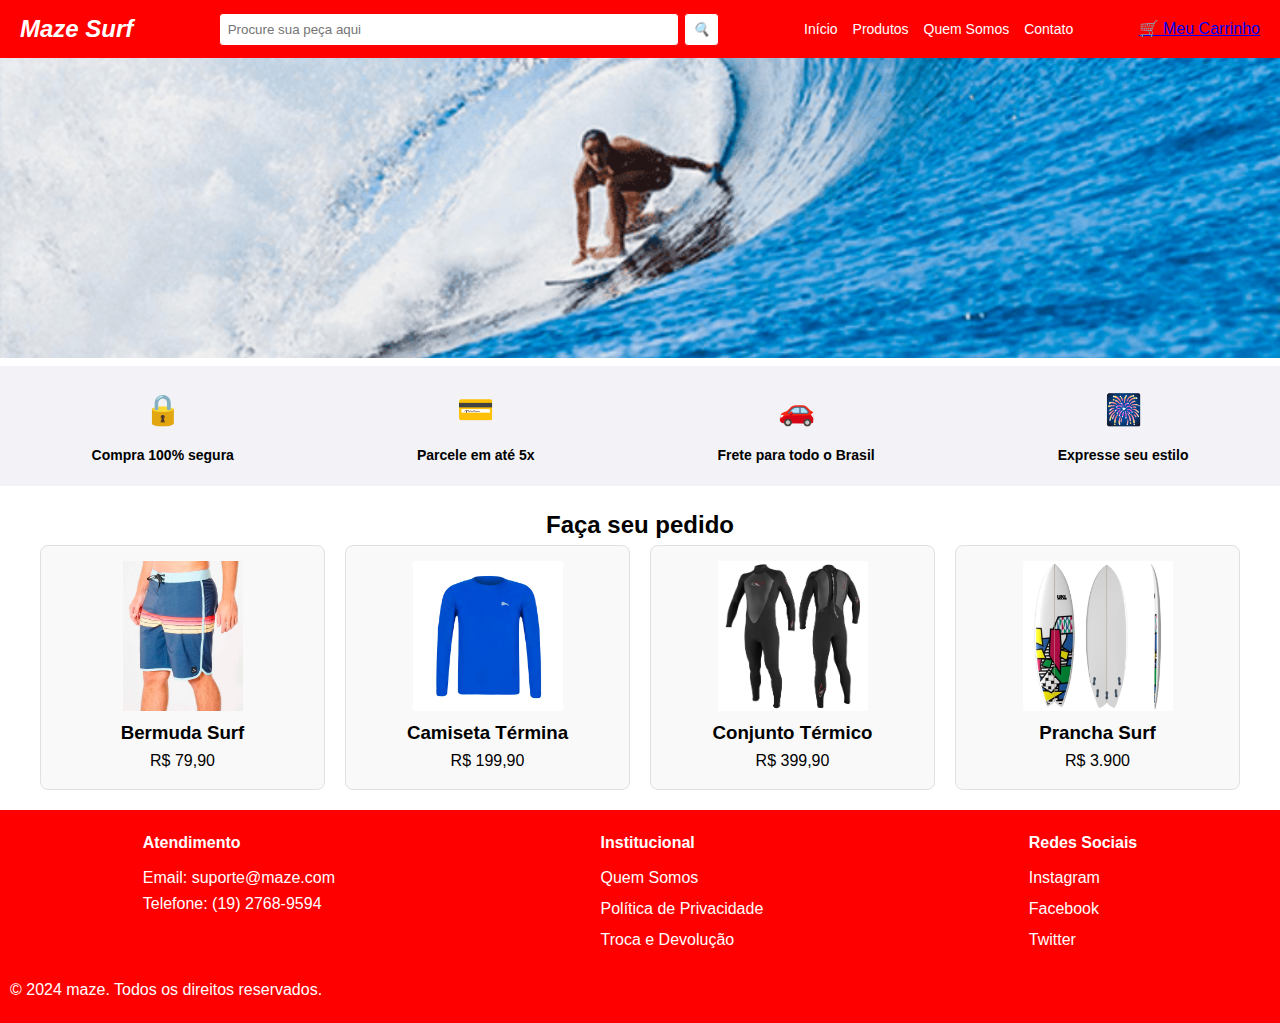
<file: Prova Lima Site de Roupa/index.html>
<!DOCTYPE html>
<html lang="pt-br">
<head>
  <meta charset="UTF-8">
  <meta name="viewport" content="width=device-width, initial-scale=1.0">
  <title>Loja Online - Página Inicial</title>
  <link rel="stylesheet" href="css/styles.css">
</head>
<body>
  
  <header class="header">
    <div class="logo">Maze Surf</div>
    <div class="search-bar">
      <input type="text" placeholder="Procure sua peça aqui" />
      <button><i class="search-icon">🔍</i></button>
    </div>
    <nav class="nav-links">
      <a href="index.html">Início</a>
      <a href="produtos.html">Produtos</a>
      <a href="quemsomos.html">Quem Somos</a>
      <a href="contato.html">Contato</a>
    </nav>
    
    <div class="user-actions">
      
      <a href="carrinho.html" class="icon">🛒 Meu Carrinho</a>
    </div>
  </header>

  <div class="banner">
    <img src="imagem/Quem-sao-os-participantes-do-Surf-em-Paris-2024.png" alt="Moda e Estilo" class="banner-image">
    <div class="banner-content">
    </div>
  </div>

  
  <section class="highlights">
    <div class="highlight">
      <div class="icon">🔒</div>
      <p>Compra 100% segura</p>
    </div>
    <div class="highlight">
      <div class="icon">💳</div>
      <p>Parcele em até 5x</p>
    </div>
    <div class="highlight">
      <div class="icon">🚗</div>
      <p>Frete para todo o Brasil</p>
    </div>
    <div class="highlight">
      <div class="icon">🎆</div>
      <p>Expresse seu estilo</p>
    </div>
  </section>

  
  <section class="products">
    <h2>Faça seu pedido</h2>
    <div class="product-grid">
      <div class="product-card">
        <img src="imagem/1260888_bermuda-agua-rip-curl-mirage-surf-reviva-cbotd925_z3_637877068131547682-1.jpg" alt="Produto 1">
        <h3>Bermuda Surf</h3>
        <p>R$ 79,90</p>
      </div>
      <div class="product-card">
        <img src="imagem/CT9200-CAMISA-TÉRMICA-MANGA-LONGA-AZUL.jpg" alt="Produto 2">
        <h3>Camiseta Términa</h3>
        <p>R$ 199,90</p>
      </div>
      <div class="product-card">
        <img src="imagem/24858-8238187.jpg" alt="Produto 3">
        <h3>Conjunto Térmico</h3>
        <p>R$ 399,90</p>
      </div>
      <div class="product-card">
        <img src="imagem/prancha-surf-prancha-de-surf-encomenda-prancha-fish-big-iniciante-ukl--p-1650992536459.jpg" alt="Produto 4">
        <h3>Prancha Surf </h3>
        <p>R$ 3.900</p>
      </div>
    </div>
  </section>

  
  <footer class="footer">
    <div class="footer-content">
      <div class="footer-section">
        <h3>Atendimento</h3>
        <p>Email: suporte@maze.com</p>
        <p>Telefone: (19) 2768-9594</p>
      </div>
      <div class="footer-section">
        <h3>Institucional</h3>
        <a href="#">Quem Somos</a>
        <a href="#">Política de Privacidade</a>
        <a href="#">Troca e Devolução</a>
      </div>
      <div class="footer-section">
        <h3>Redes Sociais</h3>
        <a href="#">Instagram</a>
        <a href="#">Facebook</a>
        <a href="#">Twitter</a>
      </div>
    </div>
    <div class="footer-bottom">
      <p>&copy; 2024 maze. Todos os direitos reservados.</p>
    </div>
  </footer>
</body>
</html>
</file>
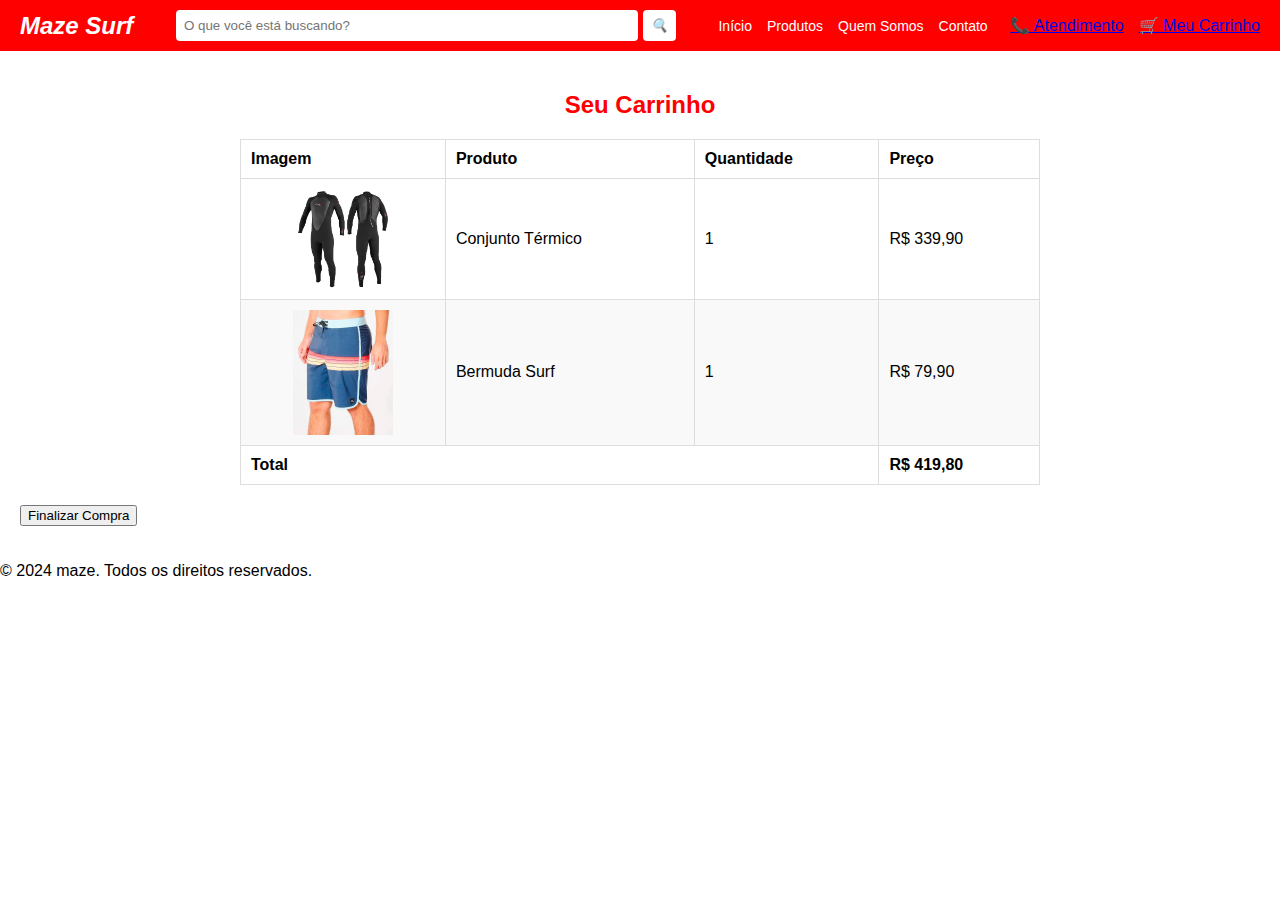
<file: Prova Lima Site de Roupa/carrinho.html>
<!DOCTYPE html>
<html lang="pt-br">
<head>
  <meta charset="UTF-8">
  <meta name="viewport" content="width=device-width, initial-scale=1.0">
  <title>Carrinho - Loja Online</title>
  <link rel="stylesheet" href="css/carrinho.css">
</head>
<body>
  
  <header class="header">
    <div class="logo">Maze Surf</div>
    <div class="search-bar">
      <input type="text" placeholder="O que você está buscando?" />
      <button><i class="search-icon">🔍</i></button>
    </div>
    <nav class="nav-links">
      <a href="index.html">Início</a>
      <a href="produtos.html">Produtos</a>
      <a href="quemsomos.html">Quem Somos</a>
      <a href="contato.html">Contato</a>
    </nav>
    <div class="user-actions">
      <a href="#" class="icon">📞 Atendimento</a>
      <a href="carrinho.html" class="icon">🛒 Meu Carrinho</a>
    </div>
  </header>

  
  <section class="cart">
    <h2>Seu Carrinho</h2>
    <table>
      <thead>
        <tr>
          <th>Imagem</th> 
          <th>Produto</th>
          <th>Quantidade</th>
          <th>Preço</th>
        </tr>
      </thead>
      <tbody>
        <tr>
          <td><img src="imagem/24858-8238187.jpg" alt="Conjunto Térmico" /></td> 
          <td>Conjunto Térmico</td>
          <td>1</td>
          <td>R$ 339,90</td>
        </tr>
        <tr>
          <td><img src="imagem/1260888_bermuda-agua-rip-curl-mirage-surf-reviva-cbotd925_z3_637877068131547682-1.jpg" alt="Bermuda Surf" /></td> <!-- Imagem do produto -->
          <td>Bermuda Surf</td>
          <td>1</td>
          <td>R$ 79,90</td>
        </tr>
      </tbody>
      <tfoot>
        <tr>
          <td colspan="3">Total</td>
          <td>R$ 419,80</td>
        </tr>
      </tfoot>
    </table>
    <button class="btn-checkout">Finalizar Compra</button>
  </section>

  
  <footer class="footer">
    <p>&copy; 2024 maze. Todos os direitos reservados.</p>
  </footer>
</body>
</html>
</file>
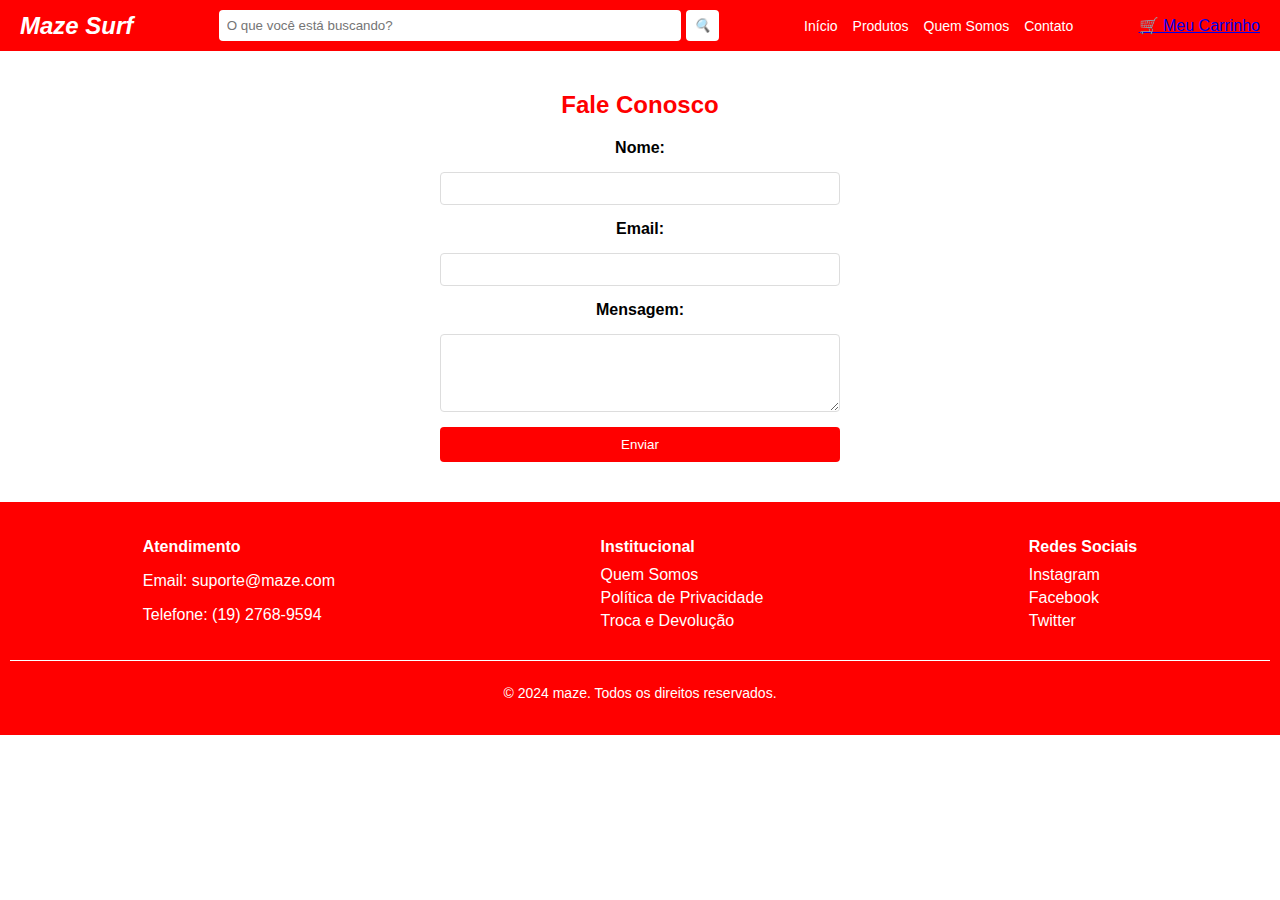
<file: Prova Lima Site de Roupa/contato.html>
<!DOCTYPE html>
<html lang="pt-br">
<head>
  <meta charset="UTF-8">
  <meta name="viewport" content="width=device-width, initial-scale=1.0">
  <title>Contato - Loja Online</title>
  <link rel="stylesheet" href="css/contato.css">
</head>
<body>
  
  <header class="header">
    <div class="logo">Maze Surf</div>
    <div class="search-bar">
      <input type="text" placeholder="O que você está buscando?" />
      <button><i class="search-icon">🔍</i></button>
    </div>
    <nav class="nav-links">
      <a href="index.html">Início</a>
      <a href="produtos.html">Produtos</a>
      <a href="quemsomos.html">Quem Somos</a>
      <a href="contato.html">Contato</a>
    </nav>
    
    <div class="user-actions">
      <a href="carrinho.html" class="icon">🛒 Meu Carrinho</a>
    </div>
  </header>

  
  <section class="contact">
    <h2>Fale Conosco</h2>
    <form class="contact-form">
      <label for="name">Nome:</label>
      <input type="text" id="name" name="name" required>

      <label for="email">Email:</label>
      <input type="email" id="email" name="email" required>

      <label for="message">Mensagem:</label>
      <textarea id="message" name="message" rows="4" required></textarea>

      <button type="submit">Enviar</button>
    </form>
  </section>

  
  <footer class="footer">
    <div class="footer-content">
      <div class="footer-section">
        <h3>Atendimento</h3>
        <p>Email: suporte@maze.com</p>
        <p>Telefone: (19) 2768-9594</p>
      </div>
      <div class="footer-section">
        <h3>Institucional</h3>
        <a href="#">Quem Somos</a>
        <a href="#">Política de Privacidade</a>
        <a href="#">Troca e Devolução</a>
      </div>
      <div class="footer-section">
        <h3>Redes Sociais</h3>
        <a href="#">Instagram</a>
        <a href="#">Facebook</a>
        <a href="#">Twitter</a>
      </div>
    </div>
    <div class="footer-bottom">
      <p>&copy; 2024 maze. Todos os direitos reservados.</p>
    </div>
  </footer>
</body>
</html>
</file>
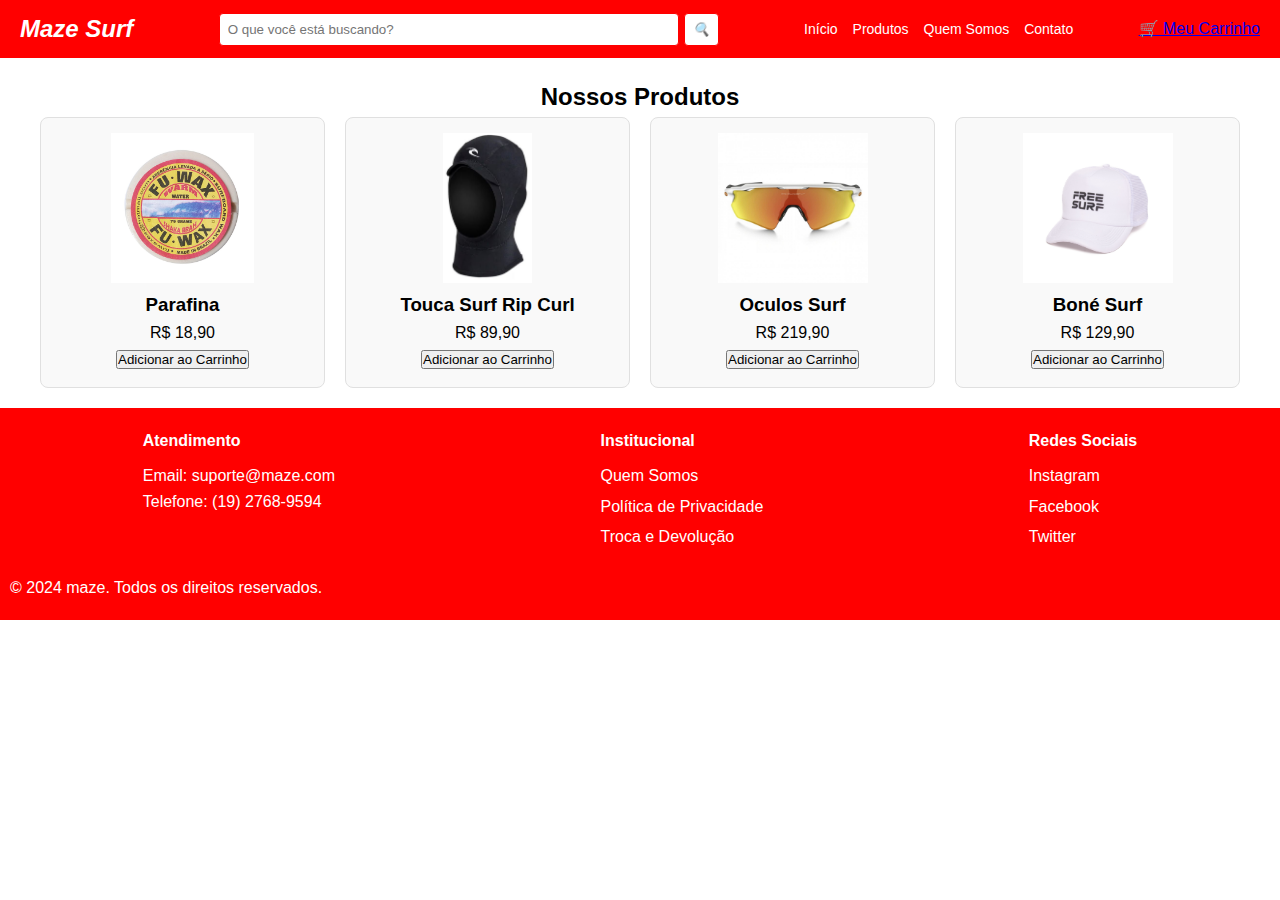
<file: Prova Lima Site de Roupa/produtos.html>
<!DOCTYPE html>
<html lang="pt-br">
<head>
  <meta charset="UTF-8">
  <meta name="viewport" content="width=device-width, initial-scale=1.0">
  <title>Produtos - Loja Online</title>
  <link rel="stylesheet" href="css/styles.css">
</head>
<body>
  <header class="header">
    <div class="logo">Maze Surf</div>
    <div class="search-bar">
      <input type="text" placeholder="O que você está buscando?" />
      <button><i class="search-icon">🔍</i></button>
    </div>
    <nav class="nav-links">
      <a href="index.html">Início</a>
      <a href="produtos.html">Produtos</a>
      <a href="quemsomos.html">Quem Somos</a>
      <a href="contato.html">Contato</a>
    </nav>
    <div class="user-actions">
      
      <a href="carrinho.html" class="icon">🛒 Meu Carrinho</a>
    </div>
  </header>

  
  <section class="products">
    <h2>Nossos Produtos</h2>
    <div class="product-grid">
      
      <div class="product-card">
        <img src="imagem/parafina_fu_wax_quente_prancharia_3.jpg" alt="Produto 1">
        <h3>Parafina</h3>
        <p>R$ 18,90</p>
        <button class="btn-add-cart">Adicionar ao Carrinho</button>
      </div>
      
      <div class="product-card">
        <img src="imagem/touca-de-surf-rip-curl-e-bomb-2mm-gb-hood-preto-661eaadf47504.jpg" alt="Produto 2">
        <h3>Touca Surf Rip Curl</h3>
        <p>R$ 89,90</p>
        <button class="btn-add-cart">Adicionar ao Carrinho</button>
      </div>
      
      <div class="product-card">
        <img src="imagem/oculos-de-corrida-oakley-radar-ev-path-brancos.jpg" alt="Produto 3">
        <h3>Oculos Surf</h3>
        <p>R$ 219,90</p>
        <button class="btn-add-cart">Adicionar ao Carrinho</button>
      </div>
      
      <div class="product-card">
        <img src="imagem/ecommerce-freesurf-09-10-24-486.jpg" alt="Produto 4">
        <h3>Boné Surf</h3>
        <p>R$ 129,90</p>
        <button class="btn-add-cart">Adicionar ao Carrinho</button>
      </div>
    </div>
  </section>

  
  <footer class="footer">
    <div class="footer-content">
      <div class="footer-section">
        <h3>Atendimento</h3>
        <p>Email: suporte@maze.com</p>
        <p>Telefone: (19) 2768-9594</p>
      </div>
      <div class="footer-section">
        <h3>Institucional</h3>
        <a href="#">Quem Somos</a>
        <a href="#">Política de Privacidade</a>
        <a href="#">Troca e Devolução</a>
      </div>
      <div class="footer-section">
        <h3>Redes Sociais</h3>
        <a href="#">Instagram</a>
        <a href="#">Facebook</a>
        <a href="#">Twitter</a>
      </div>
    </div>
    <div class="footer-bottom">
      <p>&copy; 2024 maze. Todos os direitos reservados.</p>
    </div>
  </footer>
</body>
</html>
</file>
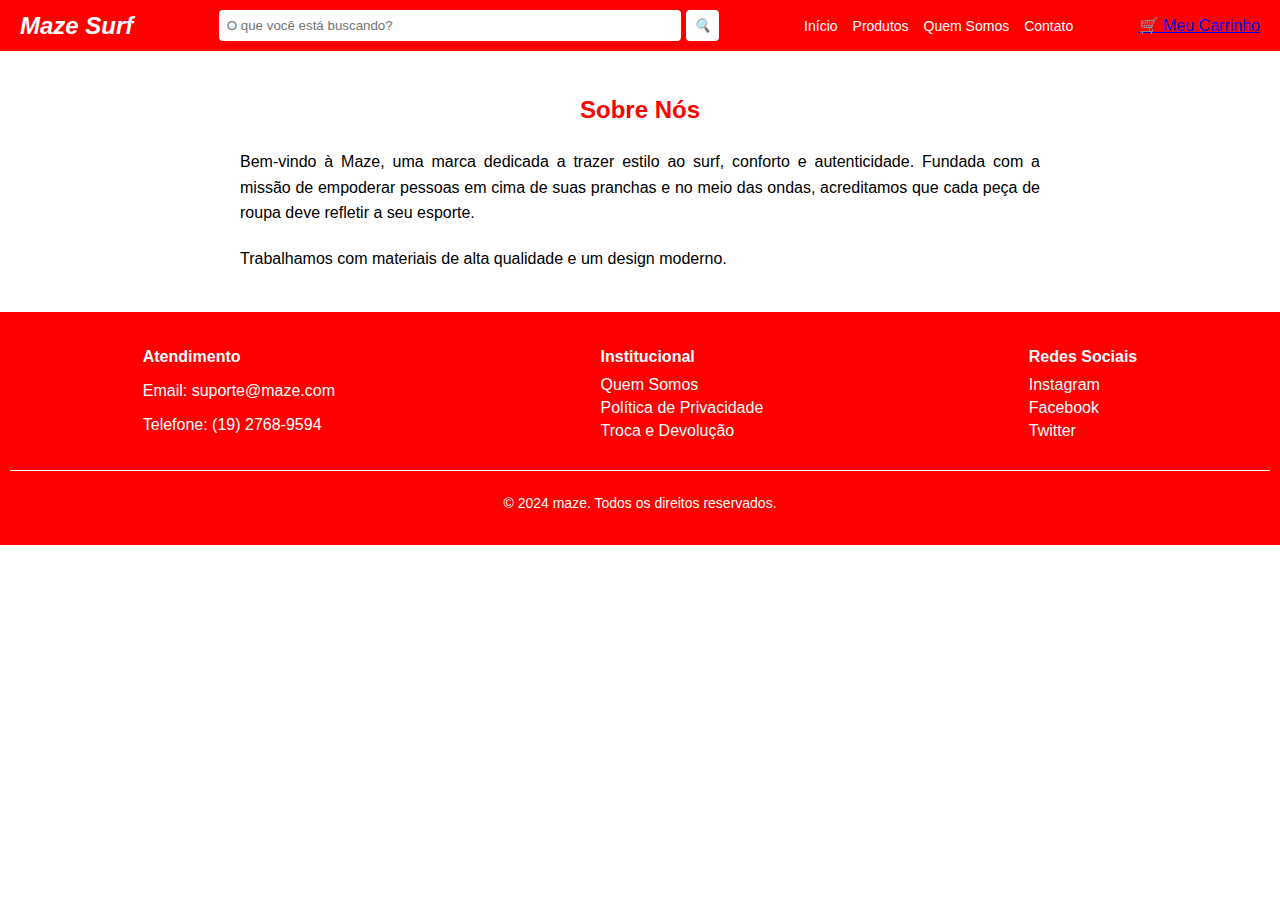
<file: Prova Lima Site de Roupa/quemsomos.html>
<!DOCTYPE html>
<html lang="pt-br">
<head>
  <meta charset="UTF-8">
  <meta name="viewport" content="width=device-width, initial-scale=1.0">
  <title>Quem Somos - Loja Online</title>
  <link rel="stylesheet" href="css/quemsomos.css">
</head>
<body>
  
  <header class="header">
    <div class="logo">Maze Surf</div>
    <div class="search-bar">
      <input type="text" placeholder="O que você está buscando?" />
      <button><i class="search-icon">🔍</i></button>
    </div>
    <nav class="nav-links">
      <a href="index.html">Início</a>
      <a href="produtos.html">Produtos</a>
      <a href="quemsomos.html">Quem Somos</a>
      <a href="contato.html">Contato</a>
    </nav>
    <div class="user-actions">
      <a href="carrinho.html" class="icon">🛒 Meu Carrinho</a>
    </div>
  </header>

  
  <section class="about">
    <h2>Sobre Nós</h2>
    <p>
      Bem-vindo à Maze, uma marca dedicada a trazer estilo ao surf, conforto e autenticidade.
      Fundada com a missão de empoderar pessoas em cima de suas pranchas e no meio das ondas, acreditamos que cada peça de roupa deve refletir a seu esporte.
    </p>
    <p>
      Trabalhamos com materiais de alta qualidade e um design moderno.
    </p>
  </section>

  
  <footer class="footer">
    <div class="footer-content">
      <div class="footer-section">
        <h3>Atendimento</h3>
        <p>Email: suporte@maze.com</p>
        <p>Telefone: (19) 2768-9594</p>
      </div>
      <div class="footer-section">
        <h3>Institucional</h3>
        <a href="#">Quem Somos</a>
        <a href="#">Política de Privacidade</a>
        <a href="#">Troca e Devolução</a>
      </div>
      <div class="footer-section">
        <h3>Redes Sociais</h3>
        <a href="#">Instagram</a>
        <a href="#">Facebook</a>
        <a href="#">Twitter</a>
      </div>
    </div>
    <div class="footer-bottom">
      <p>&copy; 2024 maze. Todos os direitos reservados.</p>
    </div>
  </footer>
</body>
</html>
</file>
<file: Prova Lima Site de Roupa/css/styles.css>
* {
  margin: 0;
  padding: 0;
  box-sizing: border-box;
}

body {
  font-family: Arial, sans-serif;
  line-height: 1.6;
  background-color: #FFF;
  color: #000; 
}


.header {
  background-color: #FF0000; 
  color: #FFF; 
  display: flex;
  align-items: center;
  justify-content: space-between;
  padding: 10px 20px;
}

.logo {
  font-size: 24px;
  font-weight: bold;
  font-style: italic;
}

.search-bar {
  display: flex;
  align-items: center;
  gap: 5px;
  flex: 1;
  max-width: 500px;
  margin: 0 20px;
}

.search-bar input {
  flex: 1;
  padding: 8px;
  border: 1px solid #FF0000; 
  border-radius: 4px;
}

.search-bar button {
  background-color: #FFF; 
  color: #FF0000; 
  border: 1px solid #FF0000; 
  padding: 8px;
  border-radius: 4px;
  cursor: pointer;
}

.nav-links {
  display: flex;
  gap: 15px;
}

.nav-links a {
  text-decoration: none;
  color: #FFF; 
  font-size: 14px;
}

.user-actions {
  display: flex;
  align-items: center;
  gap: 15px;
}


.banner {
  position: relative;
  text-align: center;
  color: #fff;
}

.banner-image {
  width: 100%;
  height: auto;
  max-height: 300px; 
  object-fit: cover;
}

.banner-content {
  position: absolute;
  top: 50%;
  left: 50%;
  transform: translate(-50%, -50%);
  z-index: 2;
  text-shadow: 0px 4px 6px rgba(0, 0, 0, 0.5);
}


.highlights {
  display: flex;
  justify-content: space-around;
  align-items: center;
  background-color: #F2F2F7; 
  padding: 20px 0;
}

.highlight {
  display: flex;
  flex-direction: column;
  align-items: center;
}

.highlight .icon {
  font-size: 30px;
  color: #FF0000;
  margin-bottom: 10px;
}

.highlight p {
  font-size: 14px;
  color: #000; 
  font-weight: bold;
}


.products {
  text-align: center;
  padding: 20px;
  background-color: #FFF; 
}

.product-grid {
  display: grid;
  grid-template-columns: repeat(4, 1fr);
  gap: 20px;
  padding: 0 20px;
}

.product-card {
  background-color: #F9F9F9; 
  border: 1px solid #E0E0E0; 
  border-radius: 8px;
  padding: 15px;
  text-align: center;
}

.product-card img {
  max-width: 100%; 
  height: auto; 
  max-height: 150px; 
}


.footer {
  background-color: #FF0000; 
  color: #FFF; 
  padding: 20px 10px;
}

.footer-content {
  display: flex;
  justify-content: space-around;
  margin-bottom: 20px;
}

.footer-section h3 {
  margin-bottom: 10px;
  font-size: 16px;
  color: #FFF; 
}

.footer-section a {
  color: #FFF; 
  text-decoration: none;
  display: block;
  margin-bottom: 5px;
}

.footer-bottom { 
}
</file>
<file: Prova Lima Site de Roupa/css/carrinho.css>
body {
  font-family: Arial, sans-serif;
  margin: 0;
  padding: 0;
}

.header {
  background-color: #FF0000; 
  color: #FFF;
  display: flex;
  align-items: center;
  justify-content: space-between;
  padding: 10px 20px;
}

.logo {
  font-size: 24px;
  font-weight: bold;
  font-style: italic;
}

.search-bar {
  display: flex;
  align-items: center;
  gap: 5px;
  flex: 1;
  max-width: 500px;
  margin: 0 20px;
}

.search-bar input {
  flex: 1;
  padding: 8px;
  border: none;
  border-radius: 4px;
}

.search-bar button {
  background-color: #FFF;
  color: #FF0000; 
  border: none;
  padding: 8px;
  border-radius: 4px;
  cursor: pointer;
}

.nav-links {
  display: flex;
  gap: 15px;
}

.nav-links a {
  text-decoration: none;
  color: #FFF;
  font-size: 14px;
}

.user-actions {
  display: flex;
  align-items: center;
  gap: 15px;
}

.user-actions .cart-count {
  background-color: #FFF;
  color: #FF0000; 
  font-size: 12px;
  font-weight: bold;
  border-radius: 50%;
  padding: 2px 6px;
  position: absolute;
  top: -5px;
  right: -10px;
}

.cart {
  padding: 20px;
}

.cart h2 {
  text-align: center;
  color: #FF0000; 
}

.cart table {
  width: 100%;
  max-width: 800px;
  margin: 20px auto;
  border-collapse: collapse;
  border-spacing: 10px; 
}

.cart table th,
.cart table td {
  padding: 10px;
  text-align: left;
  border: 1px solid #ddd;
}

.cart table tbody tr:nth-child(even) {
  background-color: #f9f9f9; 
}

.cart table tfoot td {
  font-weight: bold;
}

.cart table img {
    max-width: 100px; 
    height: auto; 
    display: block; 
    margin: 0 auto; 
}
</file>
<file: Prova Lima Site de Roupa/css/contato.css>
body {
  font-family: Arial, sans-serif;
  margin: 0;
  padding: 0;
}

.header {
  background-color: #FF0000; 
  color: #FFF;
  display: flex;
  align-items: center;
  justify-content: space-between;
  padding: 10px 20px;
}

.logo {
  font-size: 24px;
  font-weight: bold;
  font-style: italic;
}

.search-bar {
  display: flex;
  align-items: center;
  gap: 5px;
  flex: 1;
  max-width: 500px;
  margin: 0 20px;
}

.search-bar input {
  flex: 1;
  padding: 8px;
  border: none;
  border-radius: 4px;
}

.search-bar button {
  background-color: #FFF;
  color: #FF0000; 
  border: none;
  padding: 8px;
  border-radius: 4px;
  cursor: pointer;
}

.nav-links {
  display: flex;
  gap: 15px;
}

.nav-links a {
  text-decoration: none;
  color: #FFF;
  font-size: 14px;
}

.user-actions {
  display: flex;
  align-items: center;
  gap: 15px;
}

.user-actions .cart-count {
  background-color: #FFF;
  color: #FF0000; 
  font-size: 12px;
  font-weight: bold;
  border-radius: 50%;
  padding: 2px 6px;
  position: absolute;
  top: -5px;
  right: -10px;
}

.contact {
  padding: 20px;
  text-align: center;
}

.contact h2 {
  color: #FF0000; 
}

.contact-form {
  max-width: 400px;
  margin: 20px auto;
  display: flex;
  flex-direction: column;
  gap: 15px;
}

.contact-form label {
  font-weight: bold;
}

.contact-form input,
.contact-form textarea {
  padding: 8px;
  border: 1px solid #ddd;
  border-radius: 4px;
}

.contact-form button {
  padding: 10px;
  background-color: #FF0000; 
  color: #fff;
  border: none;
  border-radius: 4px;
  cursor: pointer;
}

.contact-form button:hover {
  background-color: #CC0000; 
}

.footer {
  background-color: #FF0000; 
  color: #FFF;
  padding: 20px 10px;
}

.footer-content {
  display: flex;
  justify-content: space-around;
  margin-bottom: 20px;
}

.footer-section h3 {
  margin-bottom: 10px;
  font-size: 16px;
}

.footer-section a {
  color: #FFF;
  text-decoration: none;
  display: block;
  margin-bottom: 5px;
}

.footer-bottom {
  text-align: center;
  font-size: 14px;
  border-top: 1px solid #FFF;
  padding-top: 10px;
}
</file>
<file: Prova Lima Site de Roupa/css/quemsomos.css>
body {
  font-family: Arial, sans-serif;
  margin: 0;
  padding: 0;
}

.header {
  background-color: #FF0000; 
  color: #FFF;
  display: flex;
  align-items: center;
  justify-content: space-between;
  padding: 10px 20px;
}

.logo {
  font-size: 24px;
  font-weight: bold;
  font-style: italic;
}

.search-bar {
  display: flex;
  align-items: center;
  gap: 5px;
  flex: 1;
  max-width: 500px;
  margin: 0 20px;
}

.search-bar input {
  flex: 1;
  padding: 8px;
  border: none;
  border-radius: 4px;
}

.search-bar button {
  background-color: #FFF;
  color: #FF0000; 
  border: none;
  padding: 8px;
  border-radius: 4px;
  cursor: pointer;
}

.nav-links {
  display: flex;
  gap: 15px;
}

.nav-links a {
  text-decoration: none;
  color: #FFF;
  font-size: 14px;
}

.user-actions {
  display: flex;
  align-items: center;
  gap: 15px;
}

.user-actions .cart-count {
  background-color: #FFF;
  color: #FF0000; 
  font-size: 12px;
  font-weight: bold;
  border-radius: 50%;
  padding: 2px 6px;
  position: absolute;
  top: -5px;
  right: -10px;
}

.about {
  padding: 20px;
  line-height: 1.6;
}

.about h2 {
  text-align: center;
  color: #FF0000; 
}

.about p {
  text-align: justify;
  max-width: 800px;
  margin: 20px auto;
}

.footer {
  background-color: #FF0000; 
  color: #FFF;
  padding: 20px 10px;
}

.footer-content {
  display: flex;
  justify-content: space-around;
  margin-bottom: 20px;
}

.footer-section h3 {
  margin-bottom: 10px;
  font-size: 16px;
}

.footer-section a {
  color: #FFF;
  text-decoration: none;
  display: block;
  margin-bottom: 5px;
}

.footer-bottom {
  text-align: center;
  font-size: 14px;
  border-top: 1px solid #FFF;
  padding-top: 10px;
}
</file>
